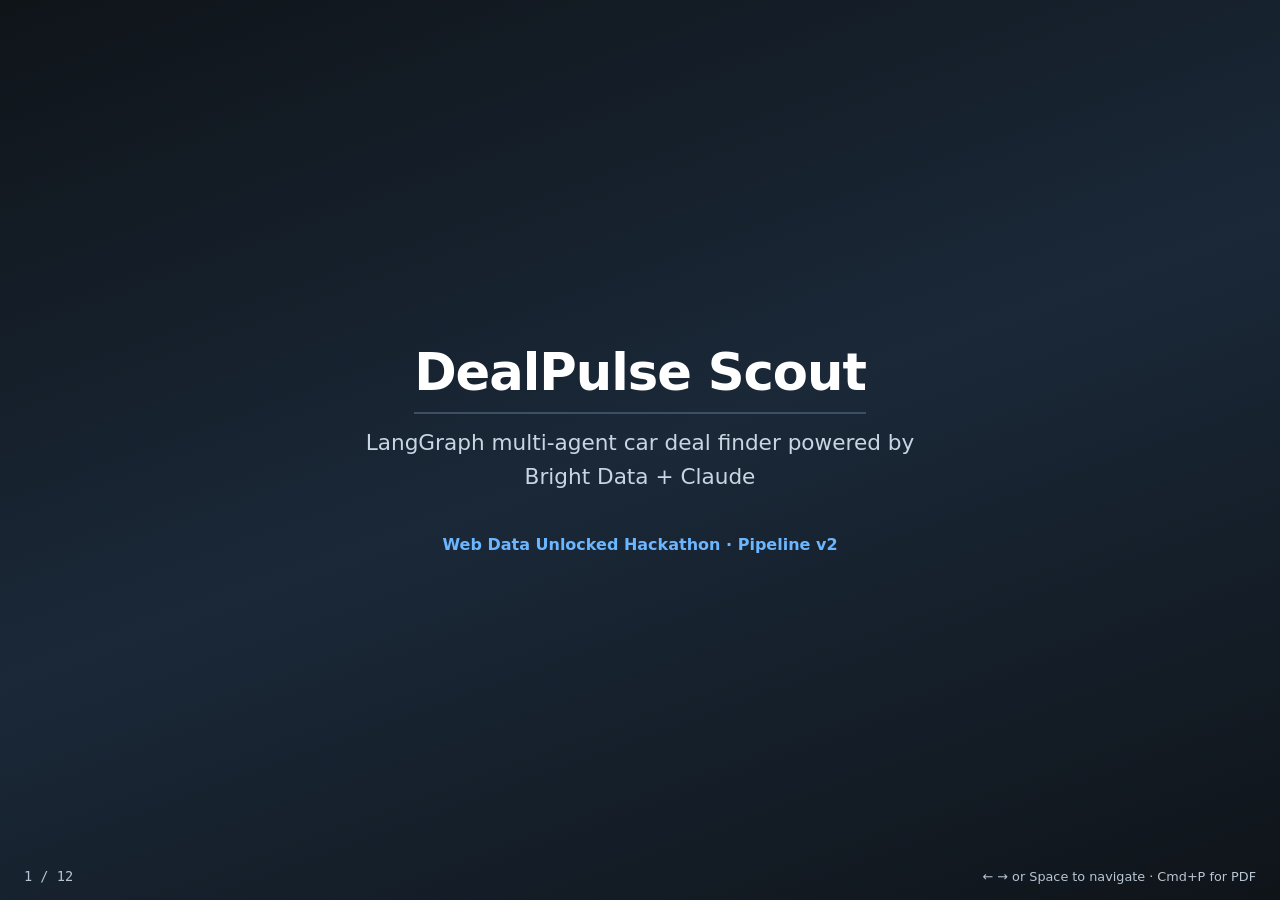
<file: presentation/index.html>
<!DOCTYPE html>
<html lang="en">
<head>
  <meta charset="UTF-8">
  <meta name="viewport" content="width=device-width, initial-scale=1.0">
  <title>DealPulse Scout — Web Data Unlocked</title>
  <link rel="stylesheet" href="styles.css">
</head>
<body>
  <div class="deck" id="deck">

    <!-- Slide 1: Title -->
    <div class="slide title-slide active" data-slide="1">
      <h1>DealPulse Scout</h1>
      <p class="subtitle">LangGraph multi-agent car deal finder powered by Bright Data + Claude</p>
      <p class="meta">Web Data Unlocked Hackathon · Pipeline v2</p>
    </div>

    <!-- Slide 2: Problem -->
    <div class="slide" data-slide="2">
      <h1>The Problem</h1>
      <ul>
        <li>Car listings are scattered across CarGurus, AutoTrader, Craigslist, and dealer sites</li>
        <li>No single place answers: <em>"What's the best deal near me for this car under my budget?"</em></li>
        <li>Manual comparison is slow — price, mileage, market value, and location all matter</li>
        <li>Buyers need ranked, explained recommendations — not just a list of links</li>
      </ul>
    </div>

    <!-- Slide 3: Solution -->
    <div class="slide" data-slide="3">
      <h1>Our Solution</h1>
      <p>Type a natural-language query. Get the <strong>top 3 ranked deals</strong> with scores and reasons.</p>
      <pre>BMW X5 Austin under 75k
Lamborghini Huracán Miami under 300k
Porsche Panamera Austin under 120k</pre>
      <p class="muted" style="margin-top: 1rem;">Five LangGraph agents coordinate scraping, normalization, scoring, and ranking — streamed live to the UI.</p>
    </div>

    <!-- Slide 4: Architecture -->
    <div class="slide" data-slide="4">
      <h1>Architecture</h1>
      <div class="diagram">
        <svg class="arch-svg" viewBox="0 0 920 340" xmlns="http://www.w3.org/2000/svg" role="img" aria-label="DealPulse Scout architecture">
          <defs>
            <marker id="arrow" markerWidth="8" markerHeight="8" refX="7" refY="3" orient="auto">
              <path d="M0,0 L7,3 L0,6 Z" fill="#0550ae"/>
            </marker>
            <linearGradient id="agentGrad" x1="0%" y1="0%" x2="0%" y2="100%">
              <stop offset="0%" style="stop-color:#0969da"/>
              <stop offset="100%" style="stop-color:#0550ae"/>
            </linearGradient>
            <linearGradient id="extGrad" x1="0%" y1="0%" x2="0%" y2="100%">
              <stop offset="0%" style="stop-color:#2da44e"/>
              <stop offset="100%" style="stop-color:#116329"/>
            </linearGradient>
          </defs>

          <!-- User & UI layer -->
          <rect x="20" y="20" width="120" height="44" rx="6" fill="#656d76"/>
          <text x="80" y="48" text-anchor="middle" class="box-label" fill="#fff" font-size="13" font-weight="600">User</text>

          <line x1="140" y1="42" x2="168" y2="42" stroke="#0550ae" stroke-width="2" marker-end="url(#arrow)"/>

          <rect x="168" y="20" width="130" height="44" rx="6" fill="#8250df"/>
          <text x="233" y="48" text-anchor="middle" class="box-label" fill="#fff" font-size="12" font-weight="600">Streamlit UI</text>

          <line x1="298" y1="42" x2="326" y2="42" stroke="#0550ae" stroke-width="2" marker-end="url(#arrow)"/>
          <text x="312" y="32" text-anchor="middle" fill="#424a53" font-size="10">SSE</text>

          <rect x="326" y="20" width="130" height="44" rx="6" fill="#bf8700"/>
          <text x="391" y="48" text-anchor="middle" class="box-label" fill="#fff" font-size="12" font-weight="600">FastAPI</text>

          <line x1="456" y1="42" x2="484" y2="42" stroke="#0550ae" stroke-width="2" marker-end="url(#arrow)"/>

          <rect x="484" y="12" width="160" height="60" rx="8" fill="#eaeef2" stroke="#8c959f" stroke-width="1.5"/>
          <text x="564" y="36" text-anchor="middle" fill="#0550ae" font-size="13" font-weight="700">LangGraph</text>
          <text x="564" y="54" text-anchor="middle" fill="#424a53" font-size="11">StateGraph pipeline</text>

          <!-- Agent pipeline -->
          <text x="460" y="105" text-anchor="middle" fill="#424a53" font-size="11" font-weight="600">AGENT PIPELINE</text>

          <rect x="40" y="120" width="108" height="52" rx="6" fill="url(#agentGrad)"/>
          <text x="94" y="142" text-anchor="middle" class="box-label" fill="#fff" font-size="11" font-weight="600">Coordinator</text>
          <text x="94" y="158" text-anchor="middle" class="box-label" fill="#cce5ff" font-size="9">parse query</text>

          <line x1="148" y1="146" x2="168" y2="146" stroke="#0550ae" stroke-width="2" marker-end="url(#arrow)"/>

          <rect x="168" y="120" width="108" height="52" rx="6" fill="url(#agentGrad)"/>
          <text x="222" y="142" text-anchor="middle" class="box-label" fill="#fff" font-size="11" font-weight="600">Scraper</text>
          <text x="222" y="158" text-anchor="middle" class="box-label" fill="#cce5ff" font-size="9">multi-source</text>

          <line x1="276" y1="146" x2="296" y2="146" stroke="#0550ae" stroke-width="2" marker-end="url(#arrow)"/>

          <rect x="296" y="120" width="108" height="52" rx="6" fill="url(#agentGrad)"/>
          <text x="350" y="142" text-anchor="middle" class="box-label" fill="#fff" font-size="11" font-weight="600">Normalizer</text>
          <text x="350" y="158" text-anchor="middle" class="box-label" fill="#cce5ff" font-size="9">structure</text>

          <line x1="404" y1="146" x2="424" y2="146" stroke="#0550ae" stroke-width="2" marker-end="url(#arrow)"/>

          <rect x="424" y="120" width="108" height="52" rx="6" fill="url(#agentGrad)"/>
          <text x="478" y="142" text-anchor="middle" class="box-label" fill="#fff" font-size="11" font-weight="600">Scorer</text>
          <text x="478" y="158" text-anchor="middle" class="box-label" fill="#cce5ff" font-size="9">0–100 score</text>

          <line x1="532" y1="146" x2="552" y2="146" stroke="#0550ae" stroke-width="2" marker-end="url(#arrow)"/>

          <rect x="552" y="120" width="108" height="52" rx="6" fill="url(#agentGrad)"/>
          <text x="606" y="142" text-anchor="middle" class="box-label" fill="#fff" font-size="11" font-weight="600">Ranker</text>
          <text x="606" y="158" text-anchor="middle" class="box-label" fill="#cce5ff" font-size="9">top 3</text>

          <line x1="660" y1="146" x2="688" y2="146" stroke="#0550ae" stroke-width="2" marker-end="url(#arrow)"/>

          <rect x="688" y="120" width="120" height="52" rx="6" fill="#116329"/>
          <text x="748" y="142" text-anchor="middle" class="box-label" fill="#fff" font-size="11" font-weight="600">Top 3 Deals</text>
          <text x="748" y="158" text-anchor="middle" class="box-label" fill="#aff5b4" font-size="9">JSON + SSE</text>

          <!-- External services -->
          <rect x="168" y="230" width="150" height="56" rx="6" fill="url(#extGrad)"/>
          <text x="243" y="254" text-anchor="middle" class="box-label" fill="#fff" font-size="12" font-weight="600">Bright Data MCP</text>
          <text x="243" y="272" text-anchor="middle" class="box-label" fill="#aff5b4" font-size="9">SERP · Browser · Unlocker</text>

          <line x1="222" y1="172" x2="222" y2="228" stroke="#2da44e" stroke-width="2" stroke-dasharray="5,3" marker-end="url(#arrow)"/>
          <text x="232" y="205" fill="#116329" font-size="9">live mode</text>

          <rect x="424" y="230" width="150" height="56" rx="6" fill="url(#extGrad)"/>
          <text x="499" y="254" text-anchor="middle" class="box-label" fill="#fff" font-size="12" font-weight="600">Claude API</text>
          <text x="499" y="272" text-anchor="middle" class="box-label" fill="#aff5b4" font-size="9">parse · extract · score</text>

          <line x1="478" y1="172" x2="499" y2="228" stroke="#2da44e" stroke-width="2" stroke-dasharray="5,3" marker-end="url(#arrow)"/>

          <rect x="680" y="230" width="150" height="56" rx="6" fill="#656d76"/>
          <text x="755" y="254" text-anchor="middle" class="box-label" fill="#fff" font-size="12" font-weight="600">demo_gen.py</text>
          <text x="755" y="272" text-anchor="middle" class="box-label" fill="#dce4ec" font-size="9">synthesized listings</text>

          <line x1="222" y1="172" x2="755" y2="228" stroke="#656d76" stroke-width="1.5" stroke-dasharray="4,4"/>
          <text x="500" y="218" text-anchor="middle" fill="#656d76" font-size="9">demo mode (no tokens)</text>

          <!-- Marketplaces -->
          <rect x="40" y="230" width="108" height="56" rx="6" fill="#eaeef2" stroke="#8c959f"/>
          <text x="94" y="254" text-anchor="middle" fill="#0d1117" font-size="10" font-weight="600">CarGurus</text>
          <text x="94" y="270" text-anchor="middle" fill="#424a53" font-size="9">AutoTrader</text>
          <text x="94" y="282" text-anchor="middle" fill="#424a53" font-size="9">Craigslist</text>

          <line x1="148" y1="258" x2="166" y2="258" stroke="#8c959f" stroke-width="1.5" marker-end="url(#arrow)"/>
        </svg>
      </div>
      <p class="muted" style="margin-top: 0.5rem;">Demo mode synthesizes listings; live mode scrapes via Bright Data and scores with Claude.</p>
    </div>

    <!-- Slide 5: Bright Data -->
    <div class="slide" data-slide="5">
      <h1>Bright Data Integration</h1>
      <div class="two-col">
        <div class="card">
          <h3>SERP (search_engine)</h3>
          <p>Market price research — comparable listings and price trends for scoring context.</p>
        </div>
        <div class="card">
          <h3>Scraping Browser</h3>
          <p>JS-heavy sites: CarGurus, AutoTrader — full rendered page content.</p>
        </div>
        <div class="card">
          <h3>Web Unlocker</h3>
          <p>Dealer sites and Craigslist — bypass blocks, return markdown.</p>
        </div>
        <div class="card">
          <h3>MCP Protocol</h3>
          <p>Agents call tools via Bright Data MCP SSE endpoint — no custom scraper infra.</p>
        </div>
      </div>
    </div>

    <!-- Slide 6: Claude -->
    <div class="slide" data-slide="6">
      <h1>Claude AI Layer</h1>
      <ul>
        <li><strong>Coordinator</strong> — interprets fuzzy queries ("75k", "near Austin", multi-word makes)</li>
        <li><strong>Normalizer</strong> — extracts structured fields from raw HTML/markdown scrapes</li>
        <li><strong>Scorer</strong> — compares listing price vs SERP market data; writes one-line reason</li>
      </ul>
      <p class="muted" style="margin-top: 1rem;">Heuristic fallbacks in demo/offline mode — pipeline never hard-crashes on stage.</p>
    </div>

    <!-- Slide 7: Demo UI -->
    <div class="slide" data-slide="7">
      <h1>Live Demo UI</h1>
      <div class="two-col two-col-wide">
        <div>
          <h2>Streamlit Frontend</h2>
          <ul>
            <li>Natural-language search box</li>
            <li>Real-time agent log (SSE)</li>
            <li>Top 3 expandable deal cards</li>
            <li>One-click marketplace links</li>
          </ul>
          <p class="muted" style="margin-top: 0.75rem;">Sidebar confirms <strong>pipeline v2</strong> and API health.</p>
        </div>
        <img class="screenshot" src="screenshots/app-home.png" alt="DealPulse Scout Streamlit home screen">
      </div>
    </div>

    <!-- Slide 8: Demo walkthrough -->
    <div class="slide" data-slide="8">
      <h1>Demo Walkthrough</h1>
      <div class="two-col two-col-wide">
        <div>
          <p>Query: <code>BMW X5 Austin under 75K</code></p>
          <table>
            <tr><th>Rank</th><th>Deal</th><th>Score</th><th>Source</th></tr>
            <tr><td>#1</td><td>2026 BMW X5</td><td>88</td><td>CarGurus</td></tr>
            <tr><td>#2</td><td>2025 BMW X5 Premium</td><td>82</td><td>AutoTrader</td></tr>
            <tr><td>#3</td><td>2024 BMW X5 Sport</td><td>79</td><td>Craigslist</td></tr>
          </table>
          <p class="muted" style="margin-top: 0.65rem;">CarGurus link uses BMW X5 entity <code>m3/d393</code> — live inventory, not a fake VIN.</p>
        </div>
        <img class="screenshot" src="screenshots/app-results.png" alt="DealPulse Scout search results for BMW X5 Austin">
      </div>
    </div>

    <!-- Slide 9: Demo vs Live -->
    <div class="slide" data-slide="9">
      <h1>Demo vs Live Mode</h1>
      <table>
        <tr><th></th><th>Demo (default)</th><th>Live</th></tr>
        <tr><td>Listings</td><td>Synthesized on-the-fly</td><td>Scraped via Bright Data</td></tr>
        <tr><td>Scores</td><td>Simulated tiered discounts</td><td>Claude + SERP comparison</td></tr>
        <tr><td>URLs</td><td>Live search links (real inventory)</td><td>Actual listing URLs</td></tr>
        <tr><td>Tokens</td><td>Not required</td><td>Bright Data + Anthropic keys</td></tr>
      </table>
      <p class="muted" style="margin-top: 1rem;">Judges: <code>./run.sh</code> → sidebar shows <strong>pipeline v2</strong></p>
    </div>

    <!-- Slide 10: Tech stack -->
    <div class="slide" data-slide="10">
      <h1>Tech Stack</h1>
      <p>
        <span class="tag">LangGraph</span>
        <span class="tag">FastAPI</span>
        <span class="tag">SSE</span>
        <span class="tag">Streamlit</span>
        <span class="tag">Bright Data MCP</span>
        <span class="tag">Claude</span>
        <span class="tag">SQLite</span>
        <span class="tag">Python 3.12</span>
      </p>
      <h2>Why this stack?</h2>
      <ul>
        <li>LangGraph — explicit multi-agent orchestration with observable node events</li>
        <li>SSE — judges see agents work in real time, not a black box</li>
        <li>Bright Data MCP — production-grade scraping without building proxy infra</li>
        <li>No Docker — one-command setup for hackathon judges</li>
      </ul>
    </div>

    <!-- Slide 11: Limitations -->
    <div class="slide" data-slide="11">
      <h1>Limitations &amp; Future Work</h1>
      <ul>
        <li>CarGurus entity IDs cover ~20 makes/models — others fall back to make-only search</li>
        <li>Demo listings are samples; links open filtered search, not exact VINs</li>
        <li>Live mode depends on site structure changes and rate limits</li>
      </ul>
      <h2>Next steps</h2>
      <ul>
        <li>Expand entity ID map + auto-discovery from CarGurus price-trends URLs</li>
        <li>VIN-level matching and price history charts</li>
        <li>Email alerts when a scored deal appears in live inventory</li>
      </ul>
    </div>

    <!-- Slide 12: Thank you -->
    <div class="slide title-slide" data-slide="12">
      <h1>Thank You</h1>
      <p class="subtitle">DealPulse Scout — find your best car deal in one query</p>
      <pre style="text-align: left; max-width: 28rem; margin-top: 2rem;">./run.sh
curl localhost:8000/health
http://localhost:8501</pre>
      <p class="meta" style="margin-top: 1.5rem;">Questions?</p>
    </div>

  </div>

  <div class="slide-counter" id="counter">1 / 12</div>
  <div class="nav-hint">← → or Space to navigate · Cmd+P for PDF</div>

  <script>
    const slides = document.querySelectorAll('.slide');
    const total = slides.length;
    let current = 1;

    function showSlide(n) {
      if (n < 1) n = 1;
      if (n > total) n = total;
      current = n;
      slides.forEach(s => {
        s.classList.toggle('active', parseInt(s.dataset.slide, 10) === current);
      });
      document.getElementById('counter').textContent = current + ' / ' + total;
    }

    document.addEventListener('keydown', e => {
      if (e.key === 'ArrowRight' || e.key === ' ' || e.key === 'PageDown') {
        e.preventDefault();
        showSlide(current + 1);
      } else if (e.key === 'ArrowLeft' || e.key === 'PageUp') {
        e.preventDefault();
        showSlide(current - 1);
      } else if (e.key === 'Home') {
        showSlide(1);
      } else if (e.key === 'End') {
        showSlide(total);
      }
    });

    showSlide(1);
  </script>
</body>
</html>
</file>
<file: presentation/styles.css>
/* DealPulse Scout — hackathon slide deck */
:root {
  --bg: #0f1419;
  --surface: #1c2430;
  --border: #3d4f63;
  --text: #f0f4f8;
  --muted: #b8c5d3;
  --accent: #6cb6ff;
  --accent2: #56d364;
  --warn: #e3b341;
  --font: "Segoe UI", system-ui, -apple-system, sans-serif;
  --mono: "SF Mono", "Fira Code", "Consolas", monospace;
}

* {
  box-sizing: border-box;
  margin: 0;
  padding: 0;
}

html, body {
  height: 100%;
  background: var(--bg);
  color: var(--text);
  font-family: var(--font);
  overflow: hidden;
}

.deck {
  height: 100vh;
  width: 100vw;
  position: relative;
}

.slide {
  display: none;
  height: 100vh;
  width: 100vw;
  padding: 2.5rem 3.5rem;
  flex-direction: column;
  justify-content: center;
  background: var(--bg);
  position: absolute;
  top: 0;
  left: 0;
}

.slide.active {
  display: flex;
}

.slide.title-slide {
  text-align: center;
  align-items: center;
  background: linear-gradient(160deg, #0f1419 0%, #1a2838 50%, #0f1419 100%);
}

.slide.title-slide h1 {
  font-size: 3.2rem;
  font-weight: 700;
  letter-spacing: -0.02em;
  margin-bottom: 0.75rem;
  color: #ffffff;
}

.slide.title-slide .subtitle {
  font-size: 1.35rem;
  color: #c8d6e3;
  max-width: 36rem;
}

.slide.title-slide .meta {
  margin-top: 2.5rem;
  font-size: 1rem;
  color: var(--accent);
  font-weight: 600;
}

.slide h1 {
  font-size: 2.2rem;
  font-weight: 650;
  margin-bottom: 1.25rem;
  letter-spacing: -0.02em;
  border-bottom: 2px solid var(--border);
  padding-bottom: 0.65rem;
  color: #ffffff;
}

.slide h2 {
  font-size: 1.2rem;
  color: var(--accent);
  margin: 1rem 0 0.5rem;
  font-weight: 600;
}

.slide p, .slide li {
  font-size: 1.1rem;
  line-height: 1.55;
  color: var(--text);
}

.slide ul, .slide ol {
  margin-left: 1.5rem;
  margin-top: 0.75rem;
}

.slide li {
  margin-bottom: 0.45rem;
}

.slide .muted {
  color: var(--muted);
  font-size: 1rem;
}

.slide .two-col {
  display: grid;
  grid-template-columns: 1fr 1fr;
  gap: 1.75rem;
  margin-top: 0.75rem;
  align-items: start;
}

.slide .two-col-wide {
  grid-template-columns: 0.9fr 1.1fr;
}

.slide .card {
  background: var(--surface);
  border: 1px solid var(--border);
  border-radius: 8px;
  padding: 1.15rem 1.35rem;
}

.slide .card h3 {
  font-size: 1.05rem;
  color: var(--accent2);
  margin-bottom: 0.45rem;
}

.slide .card p {
  font-size: 1rem;
  color: #dce4ec;
}

.slide pre, .slide code {
  font-family: var(--mono);
  font-size: 0.88rem;
}

.slide code {
  color: #9cdcfe;
  background: rgba(255, 255, 255, 0.06);
  padding: 0.1rem 0.35rem;
  border-radius: 3px;
}

.slide pre {
  background: var(--surface);
  border: 1px solid var(--border);
  border-radius: 6px;
  padding: 0.85rem 1.1rem;
  margin-top: 0.75rem;
  overflow-x: auto;
  line-height: 1.45;
  color: #e6edf3;
}

.slide .diagram {
  background: var(--surface);
  border: 1px solid var(--border);
  border-radius: 8px;
  padding: 1rem;
  margin-top: 0.75rem;
}

.slide .arch-svg {
  width: 100%;
  height: auto;
  max-height: 62vh;
}

.slide .screenshot {
  width: 100%;
  max-height: 58vh;
  object-fit: contain;
  border: 2px solid var(--border);
  border-radius: 8px;
  box-shadow: 0 8px 32px rgba(0, 0, 0, 0.45);
  background: #fff;
}

.slide .screenshot-sm {
  max-height: 42vh;
}

.slide table {
  width: 100%;
  border-collapse: collapse;
  margin-top: 0.75rem;
  font-size: 0.95rem;
}

.slide th, .slide td {
  border: 1px solid var(--border);
  padding: 0.55rem 0.85rem;
  text-align: left;
  color: var(--text);
}

.slide th {
  background: var(--surface);
  color: var(--accent);
  font-weight: 600;
}

.slide .tag {
  display: inline-block;
  background: var(--surface);
  border: 1px solid var(--border);
  border-radius: 4px;
  padding: 0.2rem 0.55rem;
  font-size: 0.82rem;
  margin: 0.15rem 0.2rem 0.15rem 0;
  color: var(--accent);
}

.nav-hint {
  position: fixed;
  bottom: 1rem;
  right: 1.5rem;
  font-size: 0.8rem;
  color: var(--muted);
  z-index: 100;
}

.slide-counter {
  position: fixed;
  bottom: 1rem;
  left: 1.5rem;
  font-size: 0.85rem;
  color: var(--muted);
  font-family: var(--mono);
  z-index: 100;
}

/* Print / PDF — high-contrast dark text on white */
@media print {
  html, body {
    overflow: visible;
    background: white !important;
    color: #0d1117 !important;
  }

  .nav-hint, .slide-counter {
    display: none !important;
  }

  .deck {
    height: auto;
    position: static;
  }

  .slide {
    display: flex !important;
    position: relative;
    page-break-after: always;
    break-after: page;
    height: 100vh;
    width: 100%;
    background: white !important;
    color: #0d1117 !important;
    border: none;
    -webkit-print-color-adjust: exact;
    print-color-adjust: exact;
  }

  .slide:last-child {
    page-break-after: avoid;
  }

  .slide h1 {
    color: #0d1117 !important;
    border-bottom-color: #333 !important;
  }

  .slide h2 {
    color: #0550ae !important;
  }

  .slide p,
  .slide li,
  .slide td,
  .slide th,
  .slide strong,
  .slide em,
  .slide pre,
  .slide code {
    color: #0d1117 !important;
  }

  .slide .muted {
    color: #424a53 !important;
  }

  .slide.title-slide h1 {
    color: #0d1117 !important;
  }

  .slide.title-slide .subtitle {
    color: #424a53 !important;
  }

  .slide.title-slide .meta {
    color: #0550ae !important;
    font-weight: 700;
  }

  .slide .card {
    background: #f6f8fa !important;
    border-color: #8c959f !important;
  }

  .slide .card h3 {
    color: #116329 !important;
  }

  .slide .card p {
    color: #0d1117 !important;
  }

  .slide pre {
    background: #f6f8fa !important;
    border-color: #8c959f !important;
    color: #0d1117 !important;
  }

  .slide code {
    background: #eaeef2 !important;
    color: #0550ae !important;
  }

  .slide th {
    background: #dbeafe !important;
    color: #0550ae !important;
    border-color: #8c959f !important;
  }

  .slide td {
    border-color: #8c959f !important;
  }

  .slide .tag {
    background: #dbeafe !important;
    border-color: #0550ae !important;
    color: #0550ae !important;
  }

  .slide .diagram {
    background: #ffffff !important;
    border-color: #8c959f !important;
  }

  /* Architecture diagram: keep white labels on colored boxes */
  .slide .arch-svg .box-label {
    fill: #ffffff !important;
  }

  .slide .screenshot {
    border-color: #8c959f !important;
    box-shadow: none !important;
  }

  @page {
    size: landscape;
    margin: 0.45in;
  }
}
</file>
<file: dealscout/presentation/styles.css>
/* DealPulse Scout — hackathon slide deck */
:root {
  --bg: #0f1419;
  --surface: #1c2430;
  --border: #3d4f63;
  --text: #f0f4f8;
  --muted: #b8c5d3;
  --accent: #6cb6ff;
  --accent2: #56d364;
  --warn: #e3b341;
  --font: "Segoe UI", system-ui, -apple-system, sans-serif;
  --mono: "SF Mono", "Fira Code", "Consolas", monospace;
}

* {
  box-sizing: border-box;
  margin: 0;
  padding: 0;
}

html, body {
  height: 100%;
  background: var(--bg);
  color: var(--text);
  font-family: var(--font);
  overflow: hidden;
}

.deck {
  height: 100vh;
  width: 100vw;
  position: relative;
}

.slide {
  display: none;
  height: 100vh;
  width: 100vw;
  padding: 2.5rem 3.5rem;
  flex-direction: column;
  justify-content: center;
  background: var(--bg);
  position: absolute;
  top: 0;
  left: 0;
}

.slide.active {
  display: flex;
}

.slide.title-slide {
  text-align: center;
  align-items: center;
  background: linear-gradient(160deg, #0f1419 0%, #1a2838 50%, #0f1419 100%);
}

.slide.title-slide h1 {
  font-size: 3.2rem;
  font-weight: 700;
  letter-spacing: -0.02em;
  margin-bottom: 0.75rem;
  color: #ffffff;
}

.slide.title-slide .subtitle {
  font-size: 1.35rem;
  color: #c8d6e3;
  max-width: 36rem;
}

.slide.title-slide .meta {
  margin-top: 2.5rem;
  font-size: 1rem;
  color: var(--accent);
  font-weight: 600;
}

.slide h1 {
  font-size: 2.2rem;
  font-weight: 650;
  margin-bottom: 1.25rem;
  letter-spacing: -0.02em;
  border-bottom: 2px solid var(--border);
  padding-bottom: 0.65rem;
  color: #ffffff;
}

.slide h2 {
  font-size: 1.2rem;
  color: var(--accent);
  margin: 1rem 0 0.5rem;
  font-weight: 600;
}

.slide p, .slide li {
  font-size: 1.1rem;
  line-height: 1.55;
  color: var(--text);
}

.slide ul, .slide ol {
  margin-left: 1.5rem;
  margin-top: 0.75rem;
}

.slide li {
  margin-bottom: 0.45rem;
}

.slide .muted {
  color: var(--muted);
  font-size: 1rem;
}

.slide .two-col {
  display: grid;
  grid-template-columns: 1fr 1fr;
  gap: 1.75rem;
  margin-top: 0.75rem;
  align-items: start;
}

.slide .two-col-wide {
  grid-template-columns: 0.9fr 1.1fr;
}

.slide .card {
  background: var(--surface);
  border: 1px solid var(--border);
  border-radius: 8px;
  padding: 1.15rem 1.35rem;
}

.slide .card h3 {
  font-size: 1.05rem;
  color: var(--accent2);
  margin-bottom: 0.45rem;
}

.slide .card p {
  font-size: 1rem;
  color: #dce4ec;
}

.slide pre, .slide code {
  font-family: var(--mono);
  font-size: 0.88rem;
}

.slide code {
  color: #9cdcfe;
  background: rgba(255, 255, 255, 0.06);
  padding: 0.1rem 0.35rem;
  border-radius: 3px;
}

.slide pre {
  background: var(--surface);
  border: 1px solid var(--border);
  border-radius: 6px;
  padding: 0.85rem 1.1rem;
  margin-top: 0.75rem;
  overflow-x: auto;
  line-height: 1.45;
  color: #e6edf3;
}

.slide .diagram {
  background: var(--surface);
  border: 1px solid var(--border);
  border-radius: 8px;
  padding: 1rem;
  margin-top: 0.75rem;
}

.slide .arch-svg {
  width: 100%;
  height: auto;
  max-height: 62vh;
}

.slide .screenshot {
  width: 100%;
  max-height: 58vh;
  object-fit: contain;
  border: 2px solid var(--border);
  border-radius: 8px;
  box-shadow: 0 8px 32px rgba(0, 0, 0, 0.45);
  background: #fff;
}

.slide .screenshot-sm {
  max-height: 42vh;
}

.slide table {
  width: 100%;
  border-collapse: collapse;
  margin-top: 0.75rem;
  font-size: 0.95rem;
}

.slide th, .slide td {
  border: 1px solid var(--border);
  padding: 0.55rem 0.85rem;
  text-align: left;
  color: var(--text);
}

.slide th {
  background: var(--surface);
  color: var(--accent);
  font-weight: 600;
}

.slide .tag {
  display: inline-block;
  background: var(--surface);
  border: 1px solid var(--border);
  border-radius: 4px;
  padding: 0.2rem 0.55rem;
  font-size: 0.82rem;
  margin: 0.15rem 0.2rem 0.15rem 0;
  color: var(--accent);
}

.nav-hint {
  position: fixed;
  bottom: 1rem;
  right: 1.5rem;
  font-size: 0.8rem;
  color: var(--muted);
  z-index: 100;
}

.slide-counter {
  position: fixed;
  bottom: 1rem;
  left: 1.5rem;
  font-size: 0.85rem;
  color: var(--muted);
  font-family: var(--mono);
  z-index: 100;
}

/* Print / PDF — high-contrast dark text on white */
@media print {
  html, body {
    overflow: visible;
    background: white !important;
    color: #0d1117 !important;
  }

  .nav-hint, .slide-counter {
    display: none !important;
  }

  .deck {
    height: auto;
    position: static;
  }

  .slide {
    display: flex !important;
    position: relative;
    page-break-after: always;
    break-after: page;
    height: 100vh;
    width: 100%;
    background: white !important;
    color: #0d1117 !important;
    border: none;
    -webkit-print-color-adjust: exact;
    print-color-adjust: exact;
  }

  .slide:last-child {
    page-break-after: avoid;
  }

  .slide h1 {
    color: #0d1117 !important;
    border-bottom-color: #333 !important;
  }

  .slide h2 {
    color: #0550ae !important;
  }

  .slide p,
  .slide li,
  .slide td,
  .slide th,
  .slide strong,
  .slide em,
  .slide pre,
  .slide code {
    color: #0d1117 !important;
  }

  .slide .muted {
    color: #424a53 !important;
  }

  .slide.title-slide h1 {
    color: #0d1117 !important;
  }

  .slide.title-slide .subtitle {
    color: #424a53 !important;
  }

  .slide.title-slide .meta {
    color: #0550ae !important;
    font-weight: 700;
  }

  .slide .card {
    background: #f6f8fa !important;
    border-color: #8c959f !important;
  }

  .slide .card h3 {
    color: #116329 !important;
  }

  .slide .card p {
    color: #0d1117 !important;
  }

  .slide pre {
    background: #f6f8fa !important;
    border-color: #8c959f !important;
    color: #0d1117 !important;
  }

  .slide code {
    background: #eaeef2 !important;
    color: #0550ae !important;
  }

  .slide th {
    background: #dbeafe !important;
    color: #0550ae !important;
    border-color: #8c959f !important;
  }

  .slide td {
    border-color: #8c959f !important;
  }

  .slide .tag {
    background: #dbeafe !important;
    border-color: #0550ae !important;
    color: #0550ae !important;
  }

  .slide .diagram {
    background: #ffffff !important;
    border-color: #8c959f !important;
  }

  /* Architecture diagram: keep white labels on colored boxes */
  .slide .arch-svg .box-label {
    fill: #ffffff !important;
  }

  .slide .screenshot {
    border-color: #8c959f !important;
    box-shadow: none !important;
  }

  @page {
    size: landscape;
    margin: 0.45in;
  }
}
</file>
